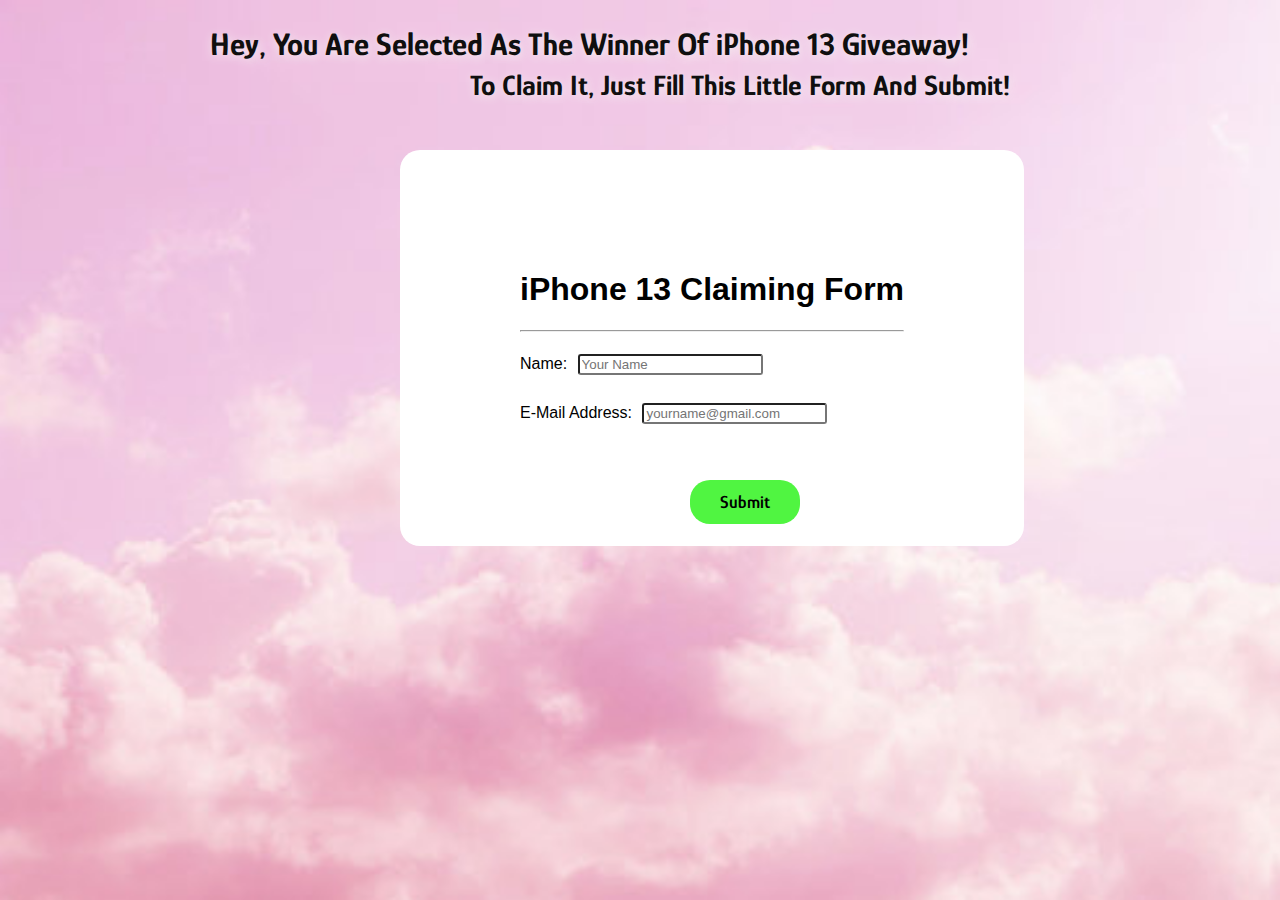
<file: index.html>
<!DOCTYPE html>
<html lang="en">
<head>
    <link rel="stylesheet" href="style.css">
    <style>
@import url('https://fonts.googleapis.com/css2?family=Glory:wght@500&display=swap');
</style>
    <meta charset="UTF-8">
    <meta http-equiv="X-UA-Compatible" content="IE=edge">
    <meta name="viewport" content="width=device-width, initial-scale=1.0">
    <title>iPhone 13 Giveaway</title>
</head>
<body>
    <div class="title_text">
    <h1>Hey, You Are Selected As The Winner Of iPhone 13 Giveaway!
    </h1>
</div>

<div class="bottom-text">
    <h2>To Claim It, Just Fill This Little Form And Submit!</h2>
</div>

<div class="form">
    <form action="">
        <div class="main-text">
        <h1>iPhone 13 Claiming Form</h1>
    </div>
        <hr>
        <div class="form-boxes">
        <p>Name: <input type="text" placeholder="Your Name" name="name" required></p>
        <p>E-Mail Address: <input type="email" id="email" name="email" placeholder="yourname@gmail.com" required>
    </div>
    </form>
</div>
    <div class="button"><a href="form-redirect.html"><button>Submit</button></a></div>
</body>
</html>
</file>
<file: style.css>
* {
  list-style: none;
}

.title_text {
  font-family: "Glory", sans-serif;
  font-weight: 668;
  margin: 0px;
  margin-left: 10px;
  position: absolute;
  top: 5px;
  left: 200px;
  color: rgb(15, 15, 15);
  text-shadow: rgb(245, 240, 240) 1px 2px 10px;
}

body {
  background-image: url(pink-bg.jpg);
  background-repeat: no-repeat;
  background-size: 1600px;
}

button {
  color: black;
  background-color: #50f541;
  border: 0;
  font-family: "Glory", sans-serif;
  font-weight: 600;
  font-size: large;
  padding: 12px 30px;
  border-radius: 20px;
  position: absolute;
  top: 480px;
  left: 690px;
  transition: all 0.4s;
  list-style: none;
}

button:hover {
  background-color: #39F2FF;
  cursor: pointer;
}

.bottom-text {
  font-family: "Glory", sans-serif;
  font-weight: 668;
  font-size: larger;
  position: absolute;
  top: 45px;
  left: 470px;
  margin: 0px;
  color: rgb(15, 15, 15);
  text-shadow: rgb(245, 240, 240) 1px 2px 10px;
}

.main-text {
  font-family: "Franklin Gothic Medium", "Arial Narrow", Arial, sans-serif;
}

p {
  font-family: "Franklin Gothic Medium", "Arial Narrow", Arial, sans-serif;
  font-weight: 490;
}

input {
  border-radius: 3px;

  margin: 6px;
}

.form {
  position: absolute;
  top: 150px;
  left: 400px;
  background-color: rgb(255, 255, 255);
  padding: 100px 120px;
  border-radius: 20px;
}
</file>
